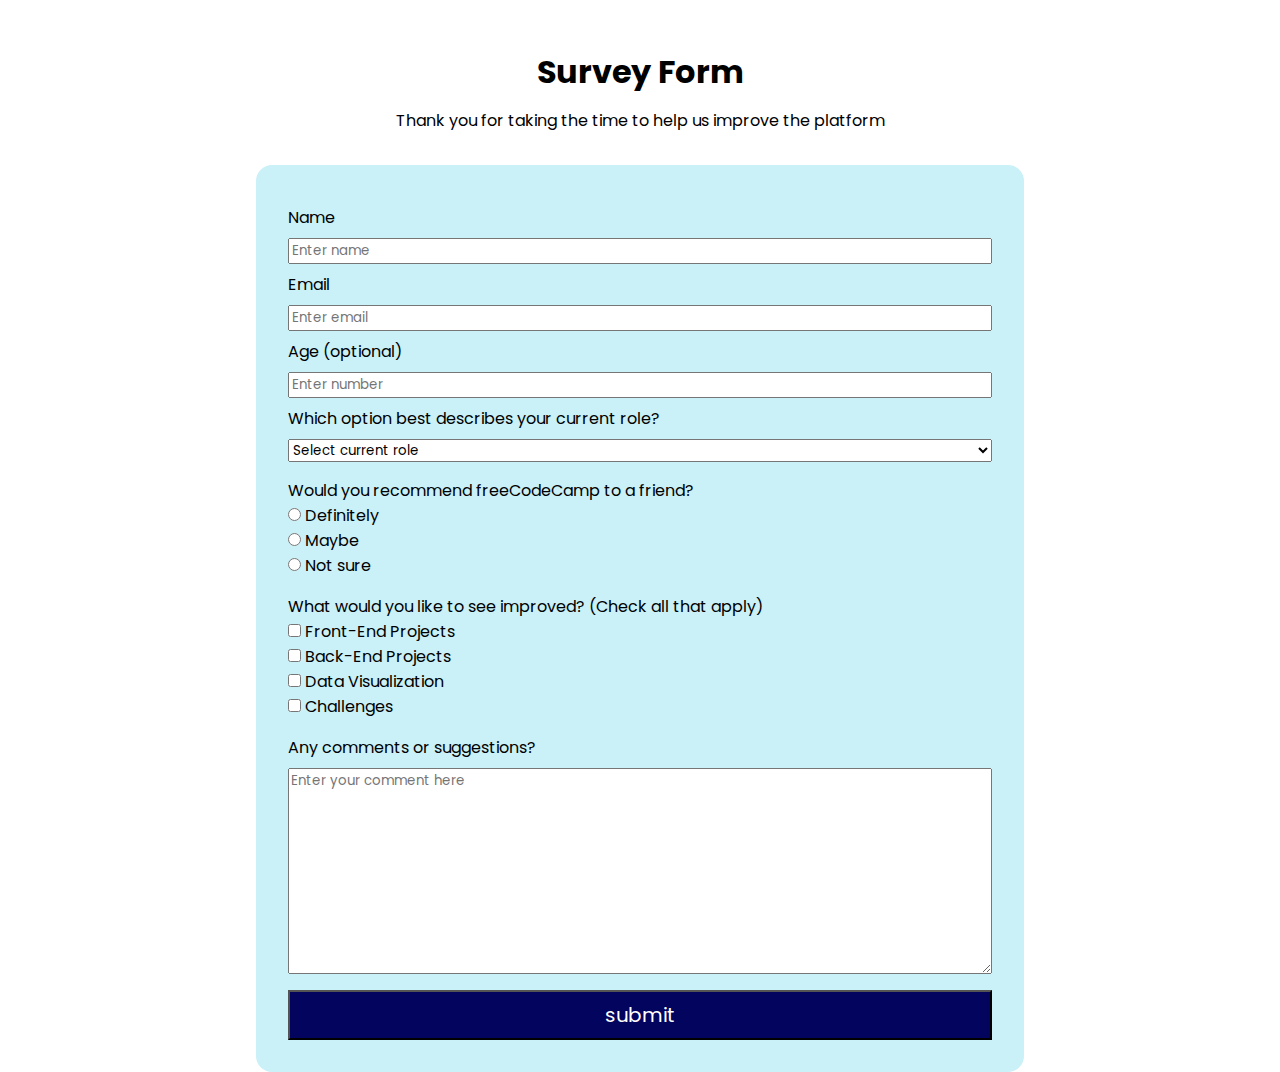
<file: Survey Form/index.html>
<!DOCTYPE html>
<html lang="en">

<head>
    <meta charset="UTF-8">
    <meta http-equiv="X-UA-Compatible" content="IE=edge">
    <meta name="viewport" content="width=device-width, initial-scale=1.0">
    <link rel="stylesheet" href="style.css">
    <title>Survey Form</title>
</head>

<body>
    <div id="main">
        <div id="head">
            <h1 id="title">Survey Form</h1>
            <p id="description">Thank you for taking the time to help us improve the platform</p>
        </div>
        <form action="" id="survey-form">
            <label for="" id="name-label">Name</label>
            <input type="text" name="" placeholder="Enter name" id="name" required>
            <label for="" id="email-label">Email</label>
            <input type="email" name="" placeholder="Enter email" id="email" required>
            <label for="" id="number-label">Age (optional)</label>
            <input type="number" min="18" max="99" name="" placeholder="Enter number" id="number">
            <label for="">Which option best describes your current role?</label>
            <select name="" id="dropdown">
                <option disabled selected value>Select current role</option>
                <option value="">student</option>
                <option value="">Full Time Job</option>
                <option value="">Full Time Learner</option>
                <option value="">Prefer not to say</option>
                <option value="">Full Time Learner</option>
                <option value="">Other</option>
            </select>
            <div id="radio">
                <div>
                    <label for="">Would you recommend freeCodeCamp to a friend?</label>
                </div>
                <input type="radio" name="radio" value="definitely">
                <label for="" id="radio-label"">Definitely</label><br>
                <input type="radio" name="radio" value="maybe">
                <label for="" id="radio-label"">Maybe</label><br>
                <input type="radio" name="radio" value="notsure">
                <label for="" id="radio-label"">Not sure<br></label>
            </div>
            <div id="checkbox">
                <div>
                    <label for="">What would you like to see improved? (Check all that apply)</label>
                </div>
                <input type="checkbox" name="future" value="Frontend">
                <label for="">Front-End Projects<br></label>
                <input type="checkbox" name="future" value="Backend">
                <label for="">Back-End Projects<br></label>
                <input type="checkbox" name="future" value="Datavis">
                <label for="">Data Visualization<br></label>
                <input type="checkbox" name="future" value="Challenges">
                <label for="">Challenges<br></label>
            </div>
            <div id="comment">
                <div>
                    <label for="">Any comments or suggestions?</label>
                </div>
            </div>
            <textarea placeholder="Enter your comment here" name="" id="" cols="30" rows="10"></textarea>
            <button type="submit" id="submit">submit</button>
        </form>
    </div>
</body>

</html>
</file>
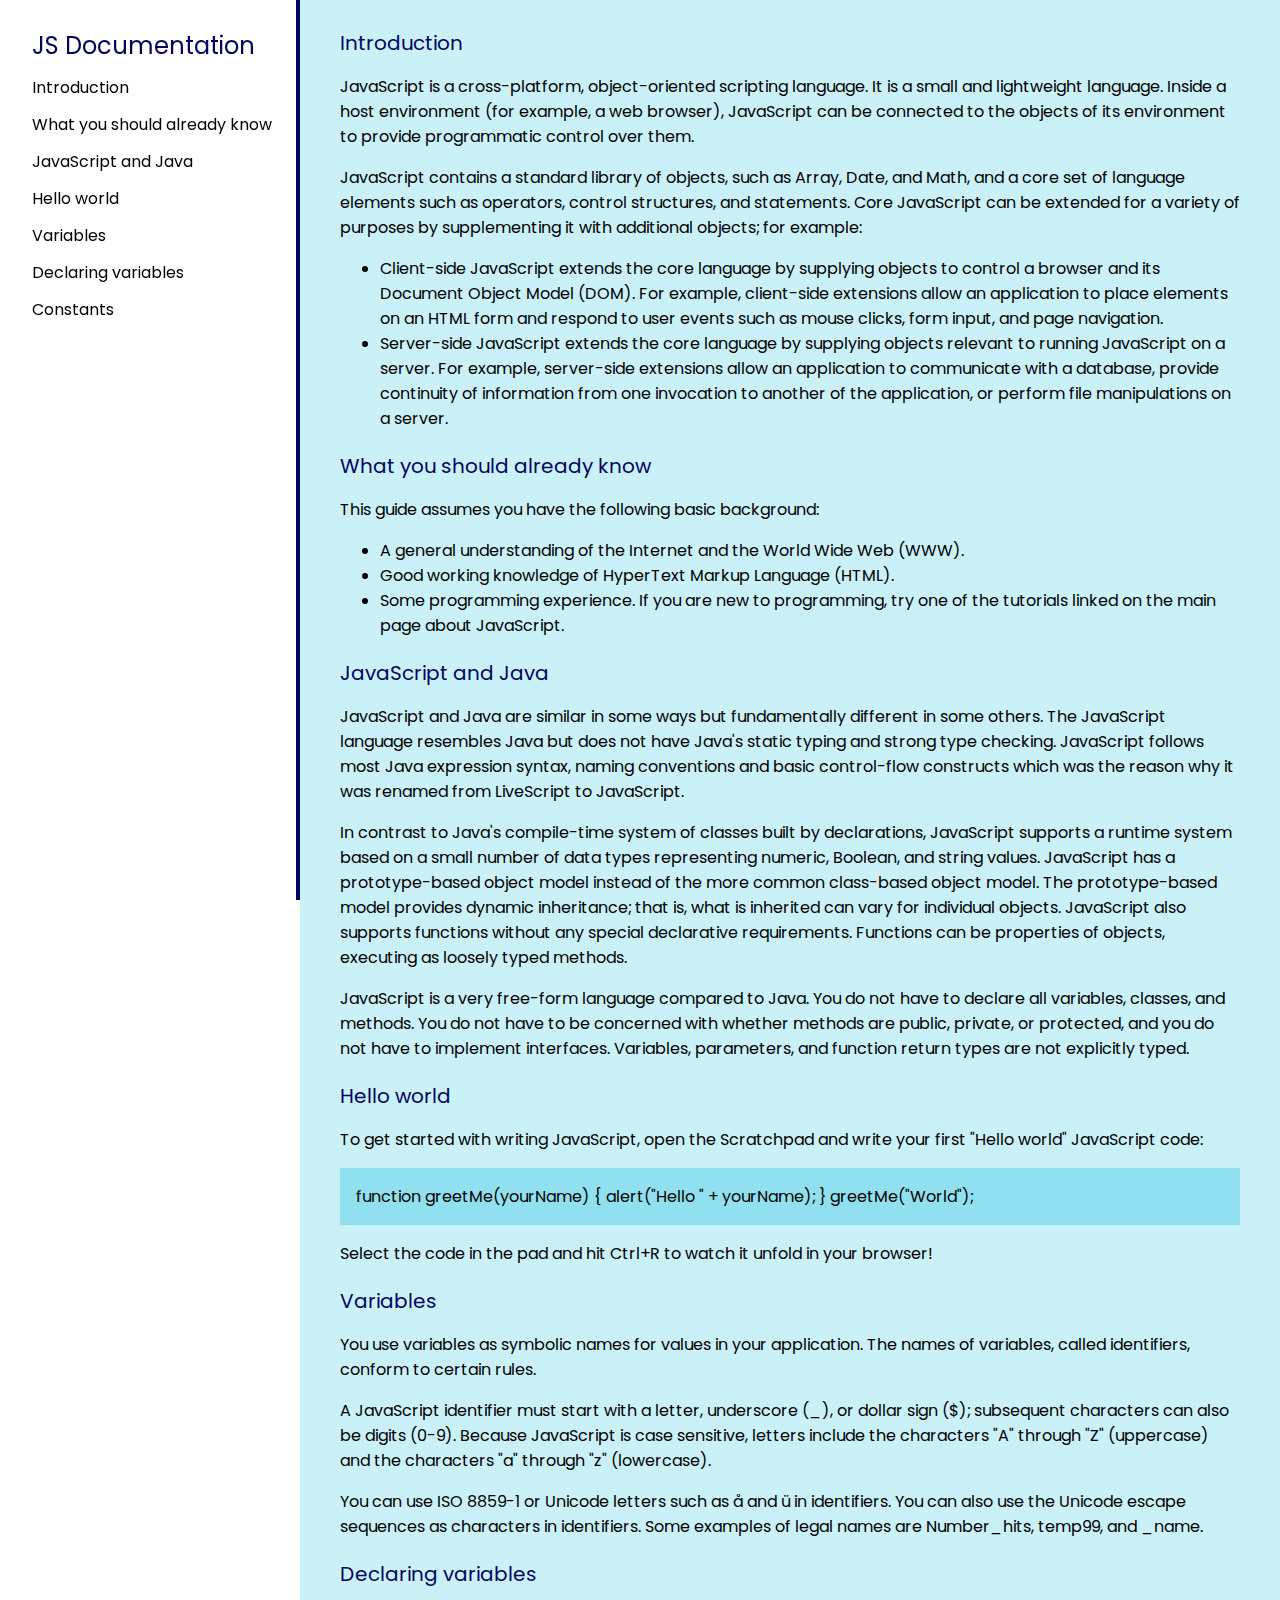
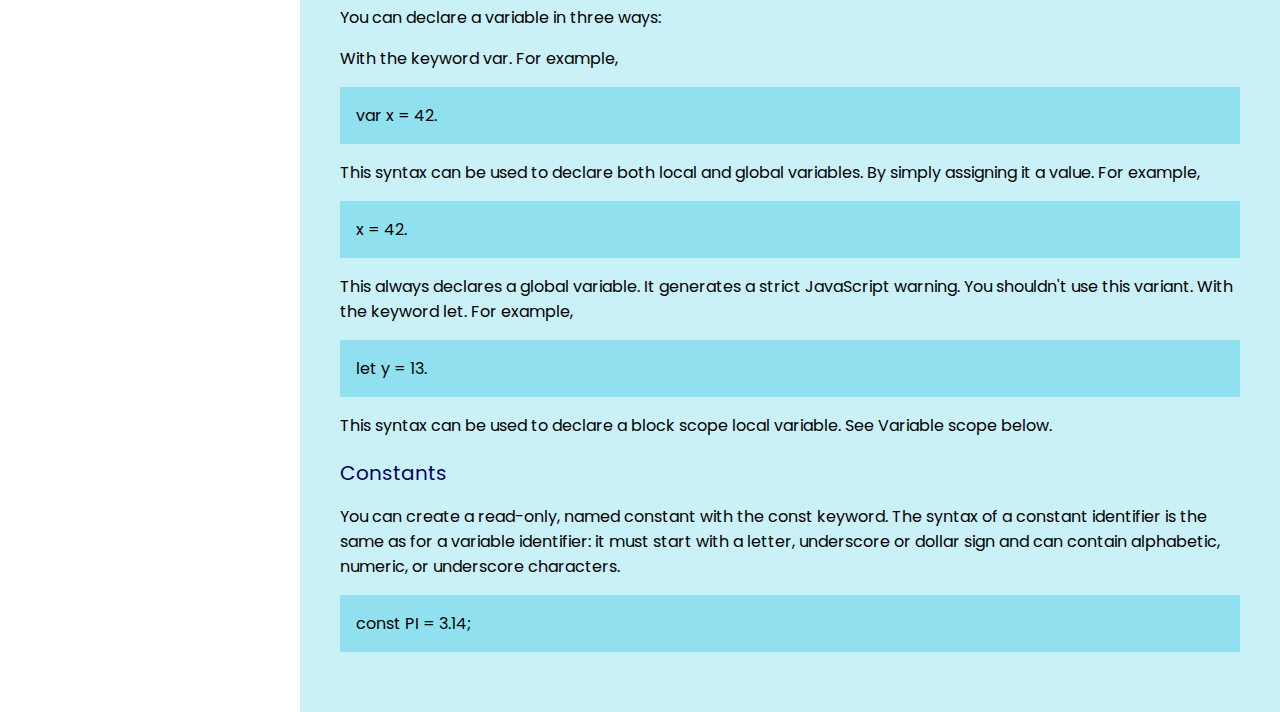
<file: Technical Documentation Page/index.html>
<!DOCTYPE html>
<html lang="en">

<head>
    <meta charset="UTF-8">
    <meta http-equiv="X-UA-Compatible" content="IE=edge">
    <meta name="viewport" content="width=device-width, initial-scale=1.0">
    <link rel="stylesheet" href="style.css">
    <title>Technical Documentation Page</title>
</head>

<body>
    <div id="page">
        <nav id="navbar">
            <header>JS Documentation</header>
            <div id="nav-side">
                <a class="nav-link" href="#Introduction">Introduction</a>
                <a class="nav-link" href="#What_you_should_already_know">What you should already know</a>
                <a class="nav-link" href="#JavaScript_and_Java">JavaScript and Java</a>
                <a class="nav-link" href="#Hello_world">Hello world</a>
                <a class="nav-link" href="#Variables">Variables</a>
                <a class="nav-link" href="#Declaring_variables">Declaring variables</a>
                <a class="nav-link" href="#Constants">Constants</a>
            </div>
        </nav>
        <main id="main-doc">
            <section id="Introduction" class="main-section">
                <header>Introduction</header>
                <p>JavaScript is a cross-platform, object-oriented scripting language. It is a small and lightweight
                    language. Inside a host environment (for example, a web browser), JavaScript can be connected to the
                    objects of its environment to provide programmatic control over them.
                </p>
                <p>JavaScript contains a standard library of objects, such as Array, Date, and Math, and a core set of
                    language elements such as operators, control structures, and statements. Core JavaScript can be
                    extended
                    for a variety of purposes by supplementing it with additional objects; for example:
                </p>
                <ul>
                    <li>Client-side JavaScript extends the core language by supplying objects to control a browser and
                        its
                        Document Object Model (DOM). For example, client-side extensions allow an application to place
                        elements on an HTML form and respond to user events such as mouse clicks, form input, and page
                        navigation.
                    </li>
                    <li>Server-side JavaScript extends the core language by supplying objects relevant to running
                        JavaScript
                        on a server. For example, server-side extensions allow an application to communicate with a
                        database, provide continuity of information from one invocation to another of the application,
                        or
                        perform file manipulations on a server.
                    </li>
                </ul>
            </section>
            <section id="What_you_should_already_know" class="main-section">
                <header>What you should already know</header>
                <p>
                    This guide assumes you have the following basic background:
                </p>
                <ul>
                    <li>A general understanding of the Internet and the World Wide Web (WWW).</li>
                    <li>Good working knowledge of HyperText Markup Language (HTML).</li>
                    <li>Some programming experience. If you are new to programming, try one of the tutorials linked on
                        the
                        main page about JavaScript.
                    </li>
                </ul>
            </section>
            <section id="JavaScript_and_Java" class="main-section">
                <header>JavaScript and Java</header>
                <p>JavaScript and Java are similar in some ways but fundamentally different in some others. The
                    JavaScript
                    language resembles Java but does not have Java's static typing and strong type checking. JavaScript
                    follows most Java expression syntax, naming conventions and basic control-flow constructs which was
                    the
                    reason why it was renamed from LiveScript to JavaScript.
                </p>
                <p>In contrast to Java's compile-time system of classes built by declarations, JavaScript supports a
                    runtime
                    system based on a small number of data types representing numeric, Boolean, and string values.
                    JavaScript has a prototype-based object model instead of the more common class-based object model.
                    The
                    prototype-based model provides dynamic inheritance; that is, what is inherited can vary for
                    individual
                    objects. JavaScript also supports functions without any special declarative requirements. Functions
                    can
                    be properties of objects, executing as loosely typed methods.
                </p>
                <p>
                    JavaScript is a very free-form language compared to Java. You do not have to declare all variables,
                    classes, and methods. You do not have to be concerned with whether methods are public, private, or
                    protected, and you do not have to implement interfaces. Variables, parameters, and function return
                    types
                    are not explicitly typed.
                </p>

            </section>
            <section id="Hello_world" class="main-section">
                <header>Hello world</header>
                <p>
                    To get started with writing JavaScript, open the Scratchpad and write your first "Hello world"
                    JavaScript code:
                </p>
                <code>
                    function greetMe(yourName) { alert("Hello " + yourName); }
                    greetMe("World");
                </code>
                <p>Select the code in the pad and hit Ctrl+R to watch it unfold in your browser!</p>

            </section>
            <section id="Variables" class="main-section">
                <header>Variables</header>
                <p>
                    You use variables as symbolic names for values in your application. The names of variables, called
                    identifiers, conform to certain rules.
                </p>
                <p>
                    A JavaScript identifier must start with a letter, underscore (_), or dollar sign ($); subsequent
                    characters can also be
                    digits (0-9). Because JavaScript is case sensitive, letters include the characters "A" through "Z"
                    (uppercase) and the
                    characters "a" through "z" (lowercase).
                </p>
                <p>
                    You can use ISO 8859-1 or Unicode letters such as å and ü in identifiers. You can also use the
                    Unicode
                    escape sequences as characters in identifiers. Some examples of legal names are Number_hits, temp99,
                    and
                    _name.
                </p>
            </section>
            <section id="Declaring_variables" class="main-section">
                <header>Declaring variables</header>
                <p>
                    You can declare a variable in three ways:
                </p>
                <p>
                    With the keyword var. For example,
                </p>
                <code>
                    var x = 42.
                </code>
                <p>
                    This syntax can be used to declare both local and global variables. By simply assigning it a value.
                    For
                    example,
                </p>
                <code>
                    x = 42.
                </code>
                <p>
                    This always declares a global variable. It generates a strict JavaScript warning. You shouldn't use
                    this
                    variant. With the keyword let. For example,
                </p>
                <code>
                    let y = 13.
                </code>
                <p>
                    This syntax can be used to declare a block scope local variable. See Variable scope below.
                </p>
            </section>
            <section id="Constants" class="main-section">
                <header>Constants</header>
                <p>
                    You can create a read-only, named constant with the const keyword. The syntax of a constant
                    identifier
                    is the same as for a variable identifier: it must start with a letter, underscore or dollar sign and
                    can
                    contain alphabetic, numeric, or underscore characters.
                </p>
                <code>
                    const PI = 3.14;
                </code>
            </section>
        </main>
    </div>
</body>

</html>
</file>
<file: Survey Form/style.css>
@import url('https://fonts.googleapis.com/css2?family=Poppins&display=swap');

* {
    margin: 0;
    box-sizing: border-box;
    font-family: Poppins, serif;
}
#head {
    text-align: center;
    padding: 3rem 0 2rem 0;
}

#description {
    margin-top: 0.75rem;
}

#survey-form {
    display: flex;
    flex-direction: column;
    max-width: 40%;
    margin: 0 auto;
    background-color: #caf0f8;
    padding: 2rem;
    border-radius: 1rem;
}

label {
    font-size: 1rem;
    margin: 0.5rem 0.5rem 0.5rem 0;
}

#radio,#checkbox,#comment {
    margin-top: 1rem;
}

textarea {
    margin-top: 0.5rem;
    margin-bottom: 1rem;
}

button {
    padding: 0.5rem;
    font-size: 1.25rem;
    background-color: #03045e;
    color: white;
}

@media screen and (max-width:1300px) {
    #survey-form {
        max-width: 60%;

    }
}

@media screen and (max-width:768px) {
    #survey-form {
        max-width: 100%;

    }
}
</file>
<file: Technical Documentation Page/style.css>
@import url('https://fonts.googleapis.com/css2?family=Poppins&display=swap');

* {
    margin: 0;
    box-sizing: border-box;
    font-family: Poppins,
        serif;
}


#nav-side {
    display: flex;
    flex-direction: column;
}

a {
    text-decoration: none;
    color: black;
}

a:hover {
    color: #0077b6;
}

#nav-side a {
    margin: 0.75rem 0 0 0;
}

#navbar {
    padding: 1.75rem 2rem 2rem;
    width: 300px;
    border-right: 0.25rem solid #03045e;
    height: 100%;
    position: fixed;
    top: 0;
    left: 0;
    white-space: nowrap;
    z-index: 1;

}

#navbar header {
    font-size: 1.5rem;
    color: #03045e;
}

#main-doc {
    padding: 1.75rem 2.5rem 2.5rem;
    margin-left: 300px;
    background-color: #caf0f8;
}

.main-section header {
    font-size: 1.25rem;
    color: #03045e;
}

.main-section {
    margin-bottom: 1.25rem;
}

.main-section p {
    margin: 1rem 0;
}

code {
    background-color: #90e0ef;
    width: 100%;
    display: inline-block;
    padding: 1rem;
}

@media screen and (max-width:768px) {
    #navbar {
        position: absolute;
        top: 0;
        left: 0;
        width: 100%;
        height: 300px;
        background-color: white;
        border-bottom: 0.25rem solid #03045e;
        border-right: 0;
    }

    #nav-side {
        overflow: auto;
        height: 200px;
    }
    

    #main-doc {
        margin-left: 0;
        margin-top: 300px;
    }


}
</file>
